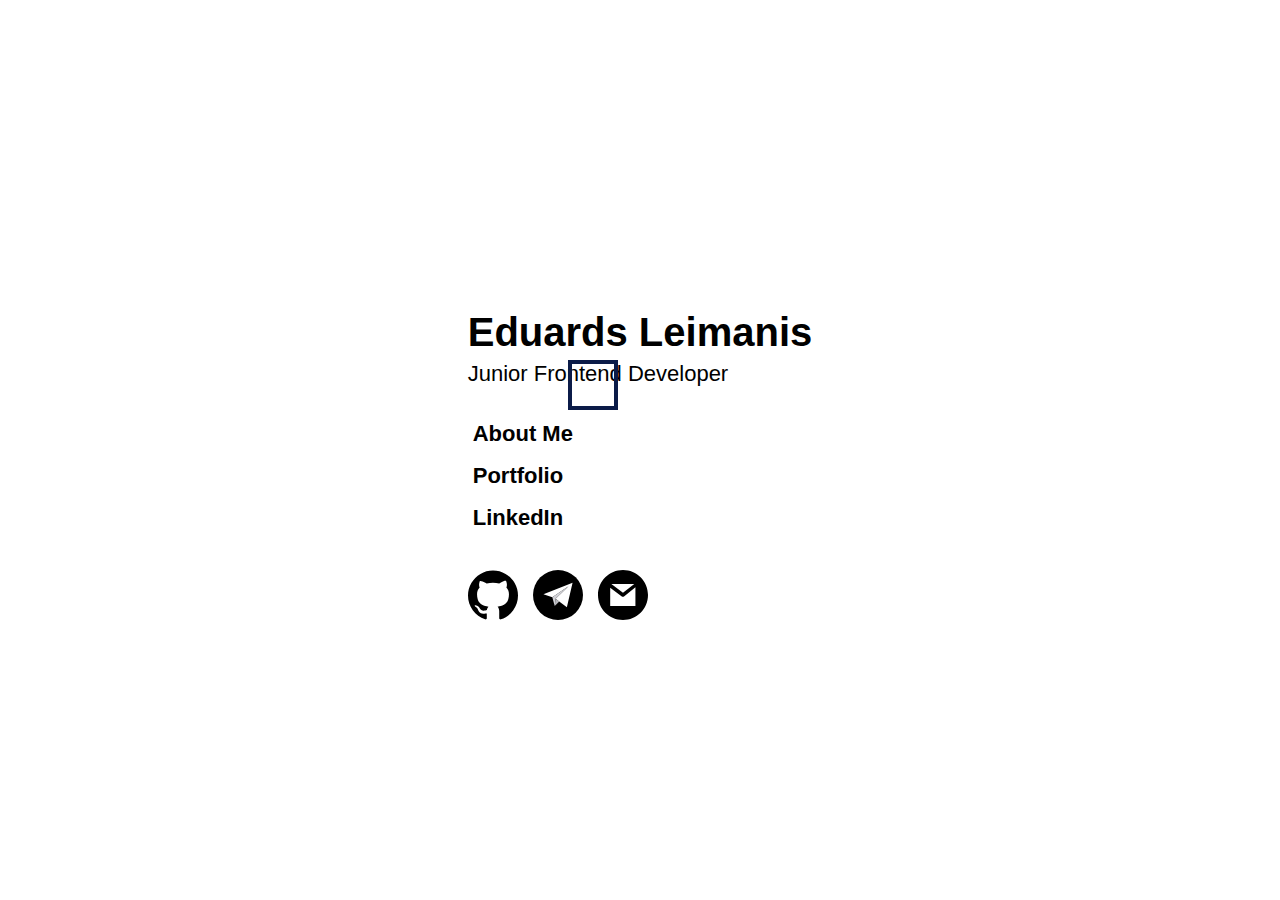
<file: index.html>
<!DOCTYPE html>
<html lang="ru-RU">

  <head>
    <meta charset="UTF-8">
    <meta name="viewport" content="width=device-width, initial-scale=1.0">
    <meta http-equiv="X-UA-Compatible" content="ie=edge">
    <meta name="description" content="Eduards Git-hub page">
    <title>Eduards Leimanis | Frontend Developer</title>
    <link  href="css/normalize.min.css" rel="stylesheet">
    <link  href="css/style.css" rel="stylesheet">
  </head>

  <body class="page">
    <main class="main">
      <h1 class="visually-hidden">Main Page</h1>
      <section class="info">
        <div class="loader">
  <span></span>
  <span></span>
  <span></span>
  <span></span>
</div>
  
        <h2 class="info__title">Eduards Leimanis</h2>
        <p class="info__specialization">Junior Frontend Developer</p>
        <nav class="navigation">
          <ul class="navigation__list">
            <li class="navigation__item">
              <a class="navigation__link" href="about.html">About Me</a>
            </li>
            <li class="navigation__item">
              <a class="navigation__link" href="portfolio.html">Portfolio</a>
            </li>
            <li class="navigation__item">
              <a class="navigation__link" href="https://www.linkedin.com/in/heimiklv/" target="blank">LinkedIn</a>
            </li>
          </ul>
        </nav>
        <ul class="social">
          <li class="social__item">
            <a class="social__link" href="https://github.com/blademan" aria-label="Github" target="blank">
              <svg class="social__icon-github" width="50" height="50">
                <use xlink:href="img/sprite.svg#github"></use>
              </svg>
            </a>
          </li>
          <li class="social__item">
            <a class="social__link" href="https://t.me/HeimikLV" aria-label="Telegram" target="blank">
              <svg class="social__icon-telegram" width="50" height="50">
                <use xlink:href="img/sprite.svg#telegram"></use>
              </svg>
            </a>
          </li>
          <li class="social__item">
            <a class="social__link" href="mailto:eduards.leimanis@gmail.com" aria-label="Gmail">
              <svg class="social__icon-gmail" width="50" height="50">
                <use xlink:href="img/sprite.svg#gmail"></use>
              </svg>
            </a>
          </li>
        </ul>
      </section>
    </main>
    <script src="js/svgxuse.min.js"></script>
  </body>

</html>
</file>
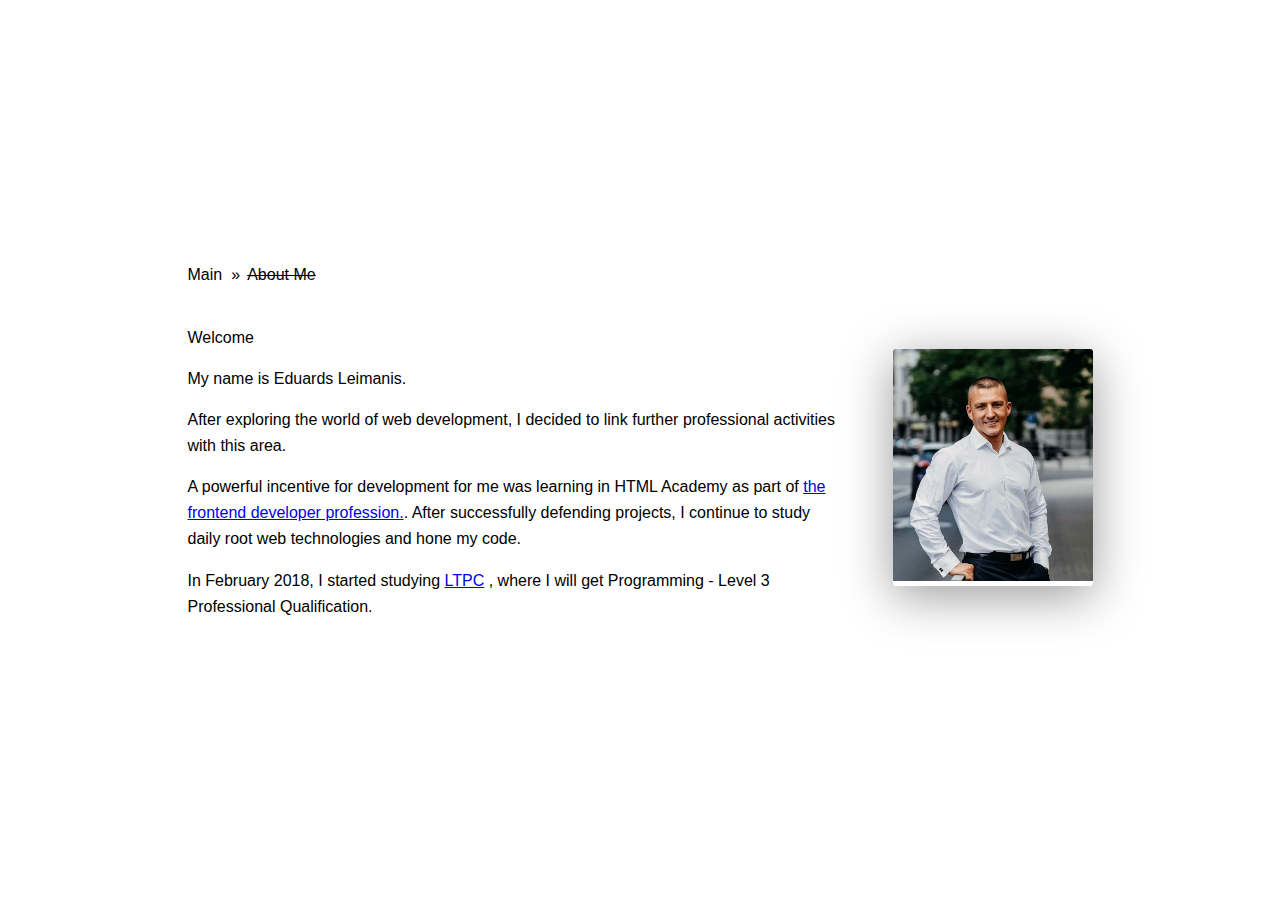
<file: about.html>
<!DOCTYPE html>
<html lang="ru-RU">

  <head>
    <meta charset="UTF-8">
    <meta name="viewport" content="width=device-width, initial-scale=1.0">
    <meta http-equiv="X-UA-Compatible" content="ie=edge">
    <meta name="description" content="Eduards Git-hub Page">
    <title>Eduards Leimanis | Frontend Developer</title>
    <link  href="css/normalize.min.css" rel="stylesheet">
    <link  href="css/style.css" rel="stylesheet">
  </head>

  <body class="page">
    <main class="main-inner">
      <h1 class="visually-hidden">About ME</h1>
      <div class="wrapper">
        <nav class="breadcrumbs">
          <h2 class="visually-hidden">Navigation</h2>
          <ul class="breadcrumbs__list">
            <li class="breadcrumbs__item">
              <a class="breadcrumbs__link" href="index.html">Main</a>
            </li>
            <li class="breadcrumbs__item breadcrumbs__item--active">About Me</li>
          </ul>
        </nav>
        <section class="about">
          <h2 class="visually-hidden">Information about me</h2>
          <div class="container">
            <p class="about__heading">Welcome</p>
            <p class="about__text">My name is Eduards Leimanis. </p>
            <p class="about__text">After exploring the world of web development, I decided to link further professional activities with this area.</p>
            <p class="about__text">A powerful incentive for development for me was learning in HTML Academy as part of <a class="about__link" href="https://htmlacademy.ru/profession/frontender">the frontend developer profession.</a>. After successfully defending projects, I continue to study daily root web technologies and hone my code.</p>
          <p>In February 2018, I started studying <a class="about__link" href="http://www.ltpc.lv/lat/programmas/programmesana">LTPC</a>  , where I will get Programming - Level 3 Professional Qualification.</p></div>
          <div class="about__picture-container">
            <img class="about__picture" src="img/picture.jpg" width="100%" height="100%" alt="Eduards">
          </div>
        </section>
      </div>

    </main>
    <script src="js/svgxuse.min.js"></script>
  </body>

</html>
</file>
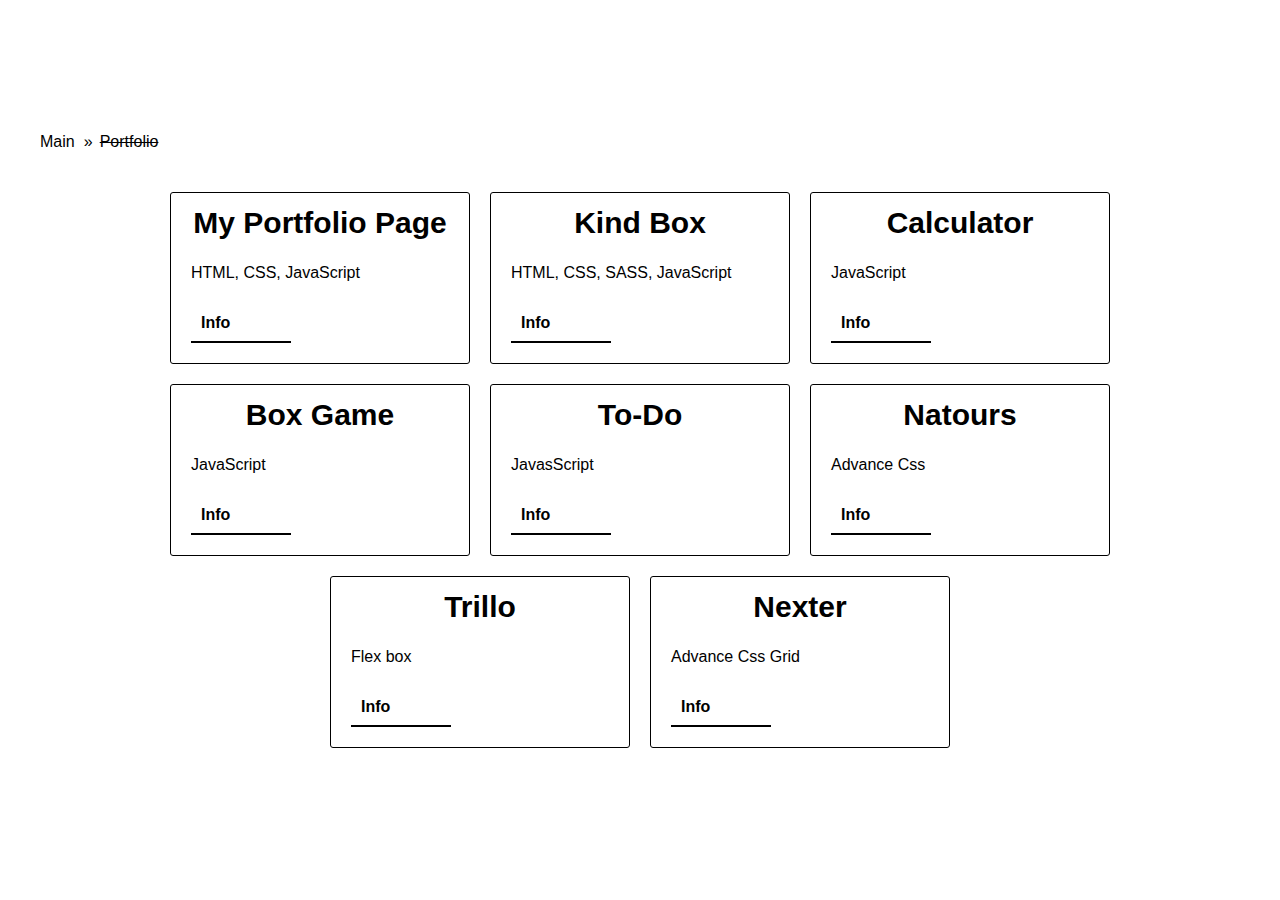
<file: portfolio.html>
<!DOCTYPE html>
<html lang="ru-RU">

  <head>
    <meta charset="UTF-8">
    <meta name="viewport" content="width=device-width, initial-scale=1.0">
    <meta http-equiv="X-UA-Compatible" content="ie=edge">
    <meta name="description" content="Eduard Git-Hub page">
    <title>Eduards Leimanis | Junior Frontend Developer</title>
    <link  href="css/normalize.min.css" rel="stylesheet">
    <link  href="css/style.min.css" rel="stylesheet">
  </head>

  <body class="page">
    <main class="main-inner">
      <h1 class="visually-hidden">My Project</h1>
      <div class="wrapper">
        <nav class="breadcrumbs">
          <h2 class="visually-hidden">Navigation</h2>
          <ul class="breadcrumbs__list">
            <li class="breadcrumbs__item">
              <a class="breadcrumbs__link" href="index.html">Main</a>
            </li>
            <li class="breadcrumbs__item breadcrumbs__item--active">Portfolio</li>
          </ul>
        </nav>
        <section class="project">
          <h2 class="visually-hidden">Project</h2>
          
          <article class="project__card">
            <a class="project__link" href="https://blademan.github.io/webcookingPro/" target="blank">
              <h3 class="project__title">My Portfolio Page</h3>
            </a>
            <p class="project__description">HTML, CSS, JavaScript</p>
            <a class="project__link-about" href="https://github.com/blademan/webcookingPro" target="blank">Info</a>
          </article>
          
      
          
          <article class="project__card">
            <a class="project__link" href="https://blademan.github.io/kindbox/" target="blank">
              <h3 class="project__title">Kind Box</h3>
            </a>
            <p class="project__description">HTML, CSS, SASS, JavaScript</p>
            <a class="project__link-about" href="https://github.com/blademan/kindbox" target="blank">Info</a>
          </article>
          
          <article class="project__card">
            <a class="project__link" href="https://blademan.github.io/calculator/" target="blank">
              <h3 class="project__title">Calculator</h3>
            </a>
            <p class="project__description">JavaScript</p>
            <a class="project__link-about" href="https://github.com/blademan/calculator" target="blank">Info</a>
          </article>
          
           <article class="project__card">
            <a class="project__link""href="https://blademan.github.io/Box-game/" target="blank">
              <h3 class="project__title">Box Game</h3>
            </a>
            <p class="project__description">JavaScript</p>
            <a class="project__link-about" href="https://github.com/blademan/Box-game target="blank">Info</a>
          </article> 
          
               <!-- <article class="project__card">
            <a class="project__link" href="https://blademan.github.io/WebDeveloper/" target="blank">
              <h3 class="project__title">WebDef</h3>
            </a>
            <p class="project__description">jQuery, CSS, HTML</p>
            <a class="project__link-about" href="https://github.com/blademan/WebDeveloper/" target="blank">Info</a>
          </article> -->
          
             <article class="project__card">
            <a class="project__link" href="https://blademan.github.io/ToDo-JS/?task=" target="blank">
              <h3 class="project__title">To-Do</h3>
            </a>
            <p class="project__description">JavasScript</p>
            <a class="project__link-about" href="https://github.com/blademan/ToDo-JS=" target="blank">Info</a>
          </article>
          
         
          <article class="project__card">
            <a class="project__link" href=" https://blademan.github.io/Natours-AdvanceCss/
          " target="blank">
              <h3 class="project__title">Natours </h3>
            </a>
            <p class="project__description">Advance Css</p>
            <a class="project__link-about" href="https://github.com/blademan/Natours-AdvanceCss/" target="blank">Info</a>
          </article>
          
              <article class="project__card">
            <a class="project__link" href="    https://blademan.github.io/Trillo" target="blank">
              <h3 class="project__title">Trillo </h3>
            </a>
            <p class="project__description">Flex box</p>
            <a class="project__link-about" href="https://github.com/blademan/Trillo/" target="blank">Info</a>
          </article>
          
          
              <article class="project__card">
            <a class="project__link" href="    https://blademan.github.io/Nexter" target="blank">
              <h3 class="project__title">Nexter </h3>
            </a>
            <p class="project__description">Advance Css Grid</p>
            <a class="project__link-about" href="https://github.com/blademan/Nexter/" target="blank">Info</a>
          </article>
          
          
          
      
     
        </section>
      </div>
    </main>
  </body>

</html>
</file>
<file: css/style.css>
/* ===== Общие стили ===== */
*{box-sizing:border-box}
body {
  margin: 0;
  display: flex;
  justify-content: center;
  align-items: center;
  height: 100vh;
}
@keyframes loader {
  0% {transform:rotate(-45deg)}
  50%{transform:rotate(-135deg)}
  100%{transform:rotate(-225deg)}}
@keyframes span-1 {
  0% {transform:translate(0);}
  50%{transform:translate(-50px, 0);border-color:#EE4D68}
  100%{transform:translate(0);}}
@keyframes span-2 {
  0%{transform:translate(0);}
  50%{transform:translate(50px, 0);border-color:#875678}
  100%{transform:translate(0);}}
@keyframes span-3 {
  0%{transform:translate(0);}
  50%{transform:translate(0, -50px);border-color:#FF9900}
  100%{transform:translate(0);}}
@keyframes span-4 {
  0%{transform:translate(0);}
  50%{transform:translate(0, 50px);border-color:#00E4F6}
  100%{transform:translate(0);}}
.loader {
  width: 50px;
  height: 50px;
  position: relative;
  animation: loader 2s infinite ease-in-out;
}
.loader span {
  width: 50px;
  height: 50px;
  position: absolute;
  left: 100px;
  top: 100px;
  border: 4px solid #0B1B48;
}
.loader span:nth-child(1) {
  animation: span-1 2s ease-in-out infinite;
}
.loader span:nth-child(2) {
  animation: span-2 2s ease-in-out infinite;
}
.loader span:nth-child(3) {
  animation: span-3 2s ease-in-out infinite;
}
.loader span:nth-child(4) {
  animation: span-4 2s ease-in-out infinite;
}
.visually-hidden:not(:focus):not(:active),
input[type="checkbox"].visually-hidden,
input[type="radio"].visually-hidden {
  position: absolute;

  width: 1px;
  height: 1px;
  margin: -1px;
  border: 0;
  padding: 0;

  white-space: nowrap;
  -webkit-clip-path: inset(100%);
          clip-path: inset(100%);
  clip: rect(0 0 0 0);
  overflow: hidden;
}

.page {
  display: -webkit-box;
  display: -ms-flexbox;
  display: flex;
  -webkit-box-orient: vertical;
  -webkit-box-direction: normal;
      -ms-flex-direction: column;
          flex-direction: column;
  min-width: 320px;
  min-height: 100vh;
  margin: 0;
  padding: 0;

  font-family: Arial, Helvetica, sans-serif;
  font-size: 16px;
  font-weight: 500;
  line-height: 20px;
  color: #000;
}

/* ===== Стилизация главной страницы ===== */
.main {
  margin: auto;
}

.info {
  padding: 20px;
}

.info__title {
  margin: 0;
  margin-bottom: 10px;

  font-size: 40px;
  line-height: 44px;
}

.info__specialization {
  margin: 0;
  margin-bottom: 40px;

  font-size: 22px;
}

.navigation {
  margin-bottom: 40px;
}

.navigation__list {
  margin: 0;
  padding: 0;

  list-style: none;
}

.navigation__item {
  margin-right: 20px;
  margin-bottom: 20px;
}

.navigation__item:last-child {
  margin-right: 0;
}

.navigation__link {
  position: relative;

  padding: 5px;

  font-size: 22px;
  font-weight: bold;
  color: #000;
  text-decoration: none;
  background-color: #fff;

  outline: none;

  -webkit-transition: 0.2s;
          transition: 0.2s;
}

.navigation__link::before,
.navigation__link::after {
  content: "";

  position: absolute;
  z-index: -1;

  width: 0;
  height: 2px;

  background-color: #000;

  -webkit-transition: width 0.5s cubic-bezier(0.44, 0.73, 0, 0.97) 0.01s, height 0.5s cubic-bezier(0.44, 0.73, 0, 0.97) 0.35s;
          transition: width 0.5s cubic-bezier(0.44, 0.73, 0, 0.97) 0.01s, height 0.5s cubic-bezier(0.44, 0.73, 0, 0.97) 0.35s;
}

.navigation__link::before {
  top: -2px;
  left: -2px;
}

.navigation__link::after {
  right: -2px;
  bottom: -2px;
}

.navigation__link:focus::before,
.navigation__link:hover::before,
.navigation__link:focus::after,
.navigation__link:hover::after {
  width: calc(100% + 2px);
  height: calc(100% + 2px * 2);
}

.social {
  display: -webkit-box;
  display: -ms-flexbox;
  display: flex;
  -ms-flex-wrap: wrap;
      flex-wrap: wrap;
  margin: 0;
  padding: 0;

  list-style: none;
}

.social__item {
  margin-right: 15px;
  margin-bottom: 15px;
}

.social__link:hover .social__icon-github,
.social__link:focus .social__icon-github {
  fill: #454550;
}

.social__link:hover .social__icon-telegram,
.social__link:focus .social__icon-telegram {
  fill: #30A7DE;
}

.social__link:hover .social__icon-gmail,
.social__link:focus .social__icon-gmail {
  fill: #DD5145;
}

/* ===== Стилизация страницы портфолио ===== */
.main-inner {
  display: -webkit-box;
  display: -ms-flexbox;
  display: flex;
  -webkit-box-pack: center;
      -ms-flex-pack: center;
          justify-content: center;
  -webkit-box-align: center;
      -ms-flex-align: center;
          align-items: center;
  -webkit-box-flex: 1;
      -ms-flex-positive: 1;
          flex-grow: 1;
  padding: 20px;
}

.wrapper {
  max-width: 1200px;
}

.breadcrumbs {
  margin-bottom: 40px;
}

.breadcrumbs__list {
  display: -webkit-box;
  display: -ms-flexbox;
  display: flex;
  margin: 0;
  padding: 0;

  list-style: none;
}

.breadcrumbs__item {
  position: relative;

  margin-right: 25px;
}

.breadcrumbs__item--active {
  margin: 0;

  text-decoration: line-through;
}

.breadcrumbs__item::after {
  content:"\00bb";

  position: absolute;
  top: 0;
  right: -18px;
}

.breadcrumbs__item:last-child::after {
  content:"";
}

.breadcrumbs__link {
  color: #000;
  text-decoration: none;
}

.project {
  display: -webkit-box;
  display: -ms-flexbox;
  display: flex;
  -ms-flex-wrap: wrap;
      flex-wrap: wrap;
  -webkit-box-pack: center;
      -ms-flex-pack: center;
          justify-content: center;
  margin-left: -20px;
}

.project__card {
  display: -webkit-box;
  display: -ms-flexbox;
  display: flex;
  -webkit-box-orient: vertical;
  -webkit-box-direction: normal;
      -ms-flex-direction: column;
          flex-direction: column;
  -webkit-box-pack: justify;
      -ms-flex-pack: justify;
          justify-content: space-between;
  -ms-flex-preferred-size: 300px;
      flex-basis: 300px;
  margin-bottom: 20px;
  margin-left: 20px;
  padding: 20px;
  -webkit-box-sizing: border-box;
          box-sizing: border-box;

  border: 1px solid #000;
  border-radius: 3px;
}

.project__link {
  display: block;
  margin-bottom: 30px;

  color: #000;
  text-decoration: none;

  -webkit-transition: 0.2s;
          transition: 0.2s;
}

.project__link:hover,
.project__link:focus {
  text-decoration: line-through;

  opacity: 0.5;
}


.project__title {
  margin: 0;

  font-size: 30px;
  text-align: center;
}

.project__description {
  margin: 0;
  margin-bottom: 20px;
}

.project__link-about {
  position: relative;

  width: 100px;
  padding: 10px;
  -webkit-box-sizing: border-box;
          box-sizing: border-box;

  font-weight: bold;
  color: #000;
  text-decoration: none;

  -webkit-transition: 0.3s;
          transition: 0.3s;
}

.project__link-about:hover {
  color: #fff;
}

.project__link-about::after {
  content: "";

  position: absolute;
  bottom: 0;
  left: 0;
  z-index: -1;

  width: 100%;
  height: 2px;

  background-color: #000;

  -webkit-transition: 0.3s;
          transition: 0.3s;
}

.project__link-about:hover::after {
  height: 40px;
}

/* ===== Стилизация страницы обо мне ===== */
.about {
  display: -webkit-box;
  display: -ms-flexbox;
  display: flex;
  -webkit-box-orient: vertical;
  -webkit-box-direction: normal;
      -ms-flex-direction: column;
          flex-direction: column;
  -webkit-box-align: center;
      -ms-flex-align: center;
          align-items: center;
}

@media (min-width: 768px) {
  .about {
    -webkit-box-orient: horizontal;
    -webkit-box-direction: normal;
        -ms-flex-direction: row;
            flex-direction: row;
    -webkit-box-pack: center;
        -ms-flex-pack: center;
            justify-content: center;
  }
}

.container {
  line-height: 26px;
  -webkit-box-ordinal-group: 2;
      
}

@media (min-width: 768px) {
  .container {
    -ms-flex-preferred-size: 455px;
        flex-basis: 455px;
    margin-right: 50px;

    -webkit-box-ordinal-group: 1;

        
  }
}

@media (min-width: 992px) {
  .container {
    -ms-flex-preferred-size: 655px;
        flex-basis: 655px;
  }
}

.about__heading,
.about__text {
  margin: 0;
  margin-bottom: 15px;
}

.about__picture-container {
  width: 200px;
  height: 100%;
  margin-bottom: 25px;
  box-shadow: 0 10px 50px rgba(0, 0, 0, 0.4);

  border-radius: 3px;

  overflow: hidden;
}
</file>
<file: css/style.min.css>
.visually-hidden:not(:focus):not(:active),input[type=checkbox].visually-hidden,input[type=radio].visually-hidden{position:absolute;width:1px;height:1px;margin:-1px;border:0;padding:0;white-space:nowrap;-webkit-clip-path:inset(100%);clip-path:inset(100%);clip:rect(0 0 0 0);overflow:hidden}.page{display:-webkit-box;display:-ms-flexbox;display:flex;-webkit-box-orient:vertical;-webkit-box-direction:normal;-ms-flex-direction:column;flex-direction:column;min-width:320px;min-height:100vh;margin:0;padding:0;font-family:Arial,Helvetica,sans-serif;font-size:16px;font-weight:500;line-height:20px;color:#000}.main{margin:auto}.info{padding:20px}.info__title{margin:0 0 10px;font-size:40px;line-height:44px}.info__specialization{margin:0 0 40px;font-size:22px}.navigation{margin-bottom:40px}.navigation__list{margin:0;padding:0;list-style:none}.navigation__item{margin-right:20px;margin-bottom:20px}.navigation__item:last-child{margin-right:0}.navigation__link{position:relative;padding:5px;font-size:22px;font-weight:700;color:#000;text-decoration:none;background-color:#fff;outline:0;-webkit-transition:.2s;transition:.2s}.navigation__link::after,.navigation__link::before{content:"";position:absolute;z-index:-1;width:0;height:2px;background-color:#000;-webkit-transition:width .5s cubic-bezier(.44,.73,0,.97) .01s,height .5s cubic-bezier(.44,.73,0,.97) .35s;transition:width .5s cubic-bezier(.44,.73,0,.97) .01s,height .5s cubic-bezier(.44,.73,0,.97) .35s}.navigation__link::before{top:-2px;left:-2px}.navigation__link::after{right:-2px;bottom:-2px}.navigation__link:focus::after,.navigation__link:focus::before,.navigation__link:hover::after,.navigation__link:hover::before{width:calc(100% + 2px);height:calc(100% + 2px*2)}.social{display:-webkit-box;display:-ms-flexbox;display:flex;-ms-flex-wrap:wrap;flex-wrap:wrap;margin:0;padding:0;list-style:none}.social__item{margin-right:15px;margin-bottom:15px}.social__link:focus .social__icon-github,.social__link:hover .social__icon-github{fill:#454550}.social__link:focus .social__icon-telegram,.social__link:hover .social__icon-telegram{fill:#30a7de}.social__link:focus .social__icon-gmail,.social__link:hover .social__icon-gmail{fill:#dd5145}.main-inner{display:-webkit-box;display:-ms-flexbox;display:flex;-webkit-box-pack:center;-ms-flex-pack:center;justify-content:center;-webkit-box-align:center;-ms-flex-align:center;align-items:center;-webkit-box-flex:1;-ms-flex-positive:1;flex-grow:1;padding:20px}.wrapper{max-width:1200px}.breadcrumbs{margin-bottom:40px}.breadcrumbs__list{display:-webkit-box;display:-ms-flexbox;display:flex;margin:0;padding:0;list-style:none}.breadcrumbs__item{position:relative;margin-right:25px}.breadcrumbs__item--active{margin:0;text-decoration:line-through}.breadcrumbs__item::after{content:"\00bb";position:absolute;top:0;right:-18px}.breadcrumbs__item:last-child::after{content:""}.breadcrumbs__link{color:#000;text-decoration:none}.project,.project__card{display:-webkit-box;display:-ms-flexbox;display:flex}.project{-ms-flex-wrap:wrap;flex-wrap:wrap;-webkit-box-pack:center;-ms-flex-pack:center;justify-content:center;margin-left:-20px}.project__card{-webkit-box-orient:vertical;-webkit-box-direction:normal;-ms-flex-direction:column;flex-direction:column;-webkit-box-pack:justify;-ms-flex-pack:justify;justify-content:space-between;-ms-flex-preferred-size:300px;flex-basis:300px;margin-bottom:20px;margin-left:20px;padding:20px;-webkit-box-sizing:border-box;box-sizing:border-box;border:1px solid #000;border-radius:3px}.project__link{display:block;margin-bottom:30px;color:#000;text-decoration:none;-webkit-transition:.2s;transition:.2s}.project__link:focus,.project__link:hover{text-decoration:line-through;opacity:.5}.project__title{margin:0;font-size:30px;text-align:center}.project__description{margin:0 0 20px}.project__link-about{position:relative;width:100px;padding:10px;-webkit-box-sizing:border-box;box-sizing:border-box;font-weight:700;color:#000;text-decoration:none;-webkit-transition:.3s;transition:.3s}.project__link-about:hover{color:#fff}.project__link-about::after{content:"";position:absolute;bottom:0;left:0;z-index:-1;width:100%;height:2px;background-color:#000;-webkit-transition:.3s;transition:.3s}.project__link-about:hover::after{height:40px}.about{display:-webkit-box;display:-ms-flexbox;display:flex;-webkit-box-orient:vertical;-webkit-box-direction:normal;-ms-flex-direction:column;flex-direction:column;-webkit-box-align:center;-ms-flex-align:center;align-items:center}@media (min-width:768px){.about{-webkit-box-orient:horizontal;-webkit-box-direction:normal;-ms-flex-direction:row;flex-direction:row;-webkit-box-pack:center;-ms-flex-pack:center;justify-content:center}}.container{line-height:26px;-webkit-box-ordinal-group:2;-ms-flex-order:1;order:1}@media (min-width:768px){.container{-ms-flex-preferred-size:455px;flex-basis:455px;margin-right:50px;-webkit-box-ordinal-group:1;-ms-flex-order:0;order:0}}@media (min-width:992px){.container{-ms-flex-preferred-size:655px;flex-basis:655px}}.about__heading,.about__text{margin:0 0 15px}.about__picture-container{box-shadow: 0 5px 10px rgba(black,.5);width:200px;height:200px;margin-bottom:25px;border-radius:3px;overflow:hidden}
</file>
